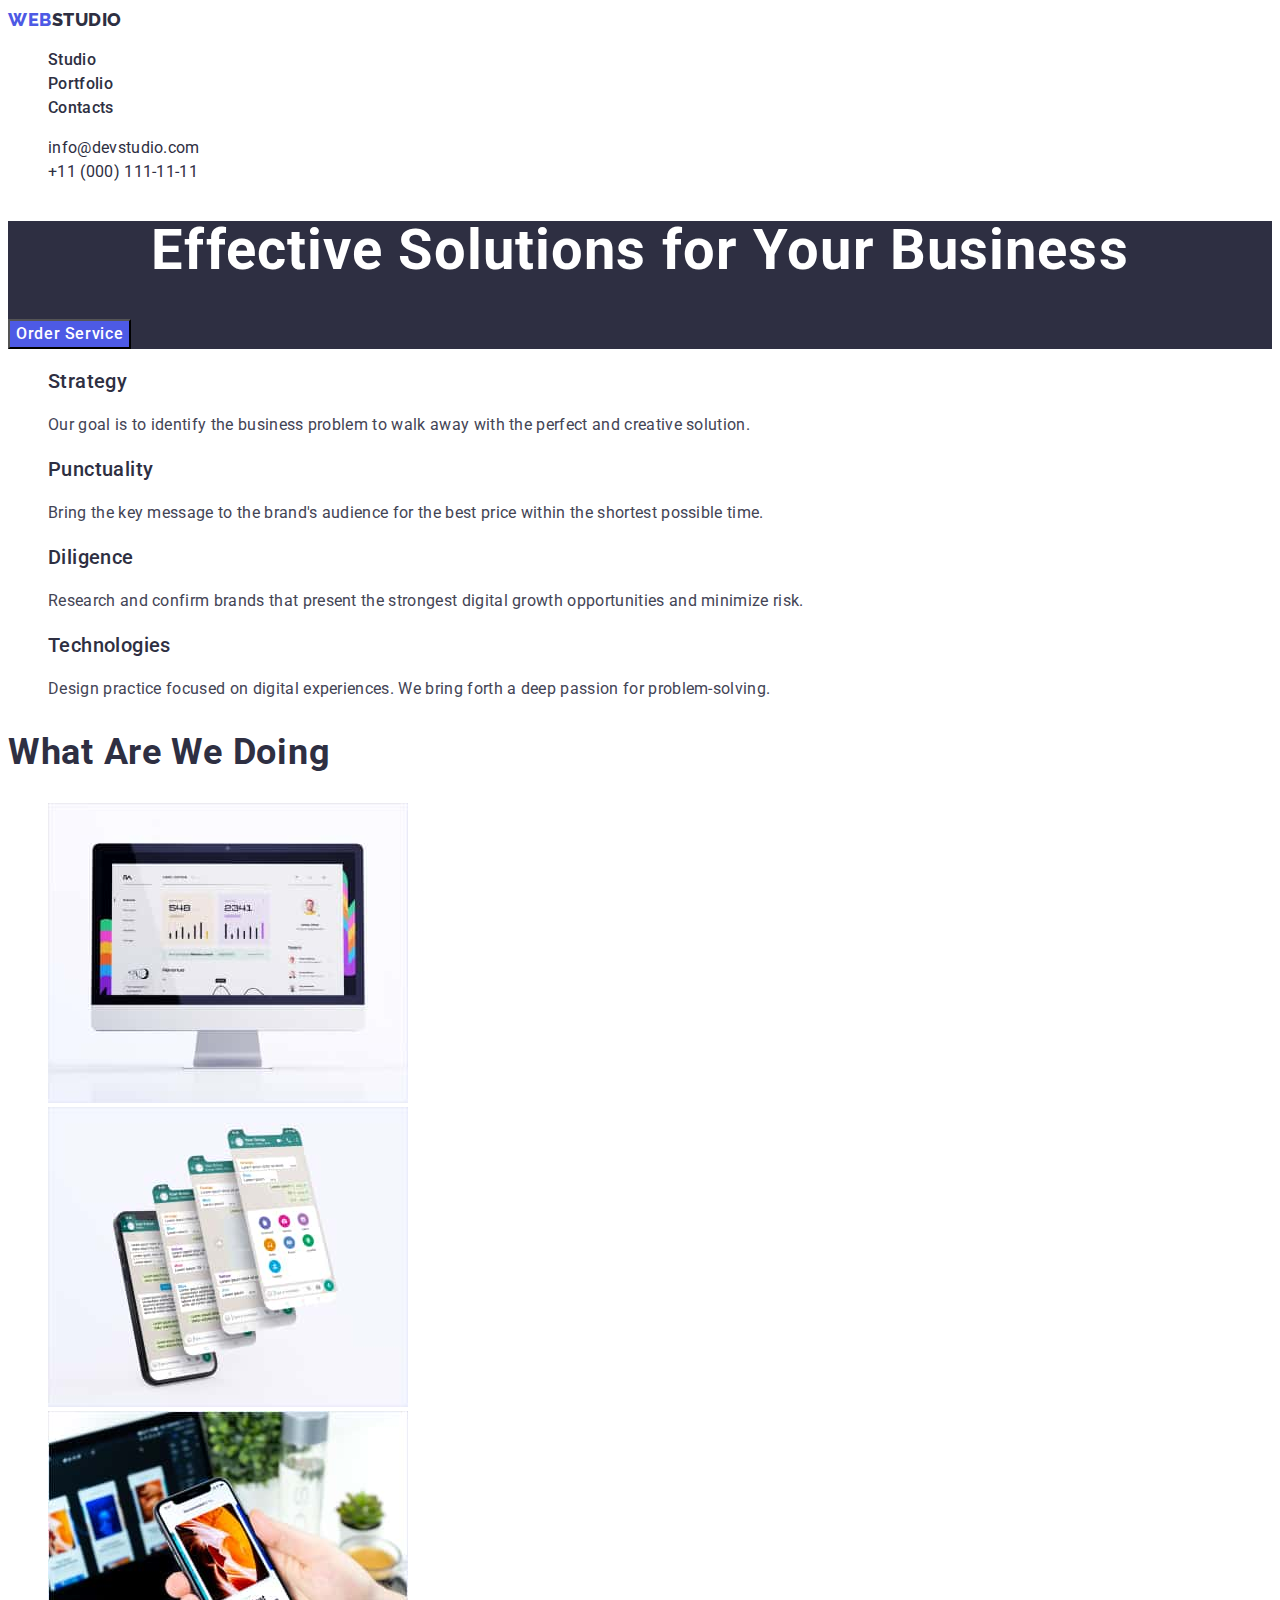
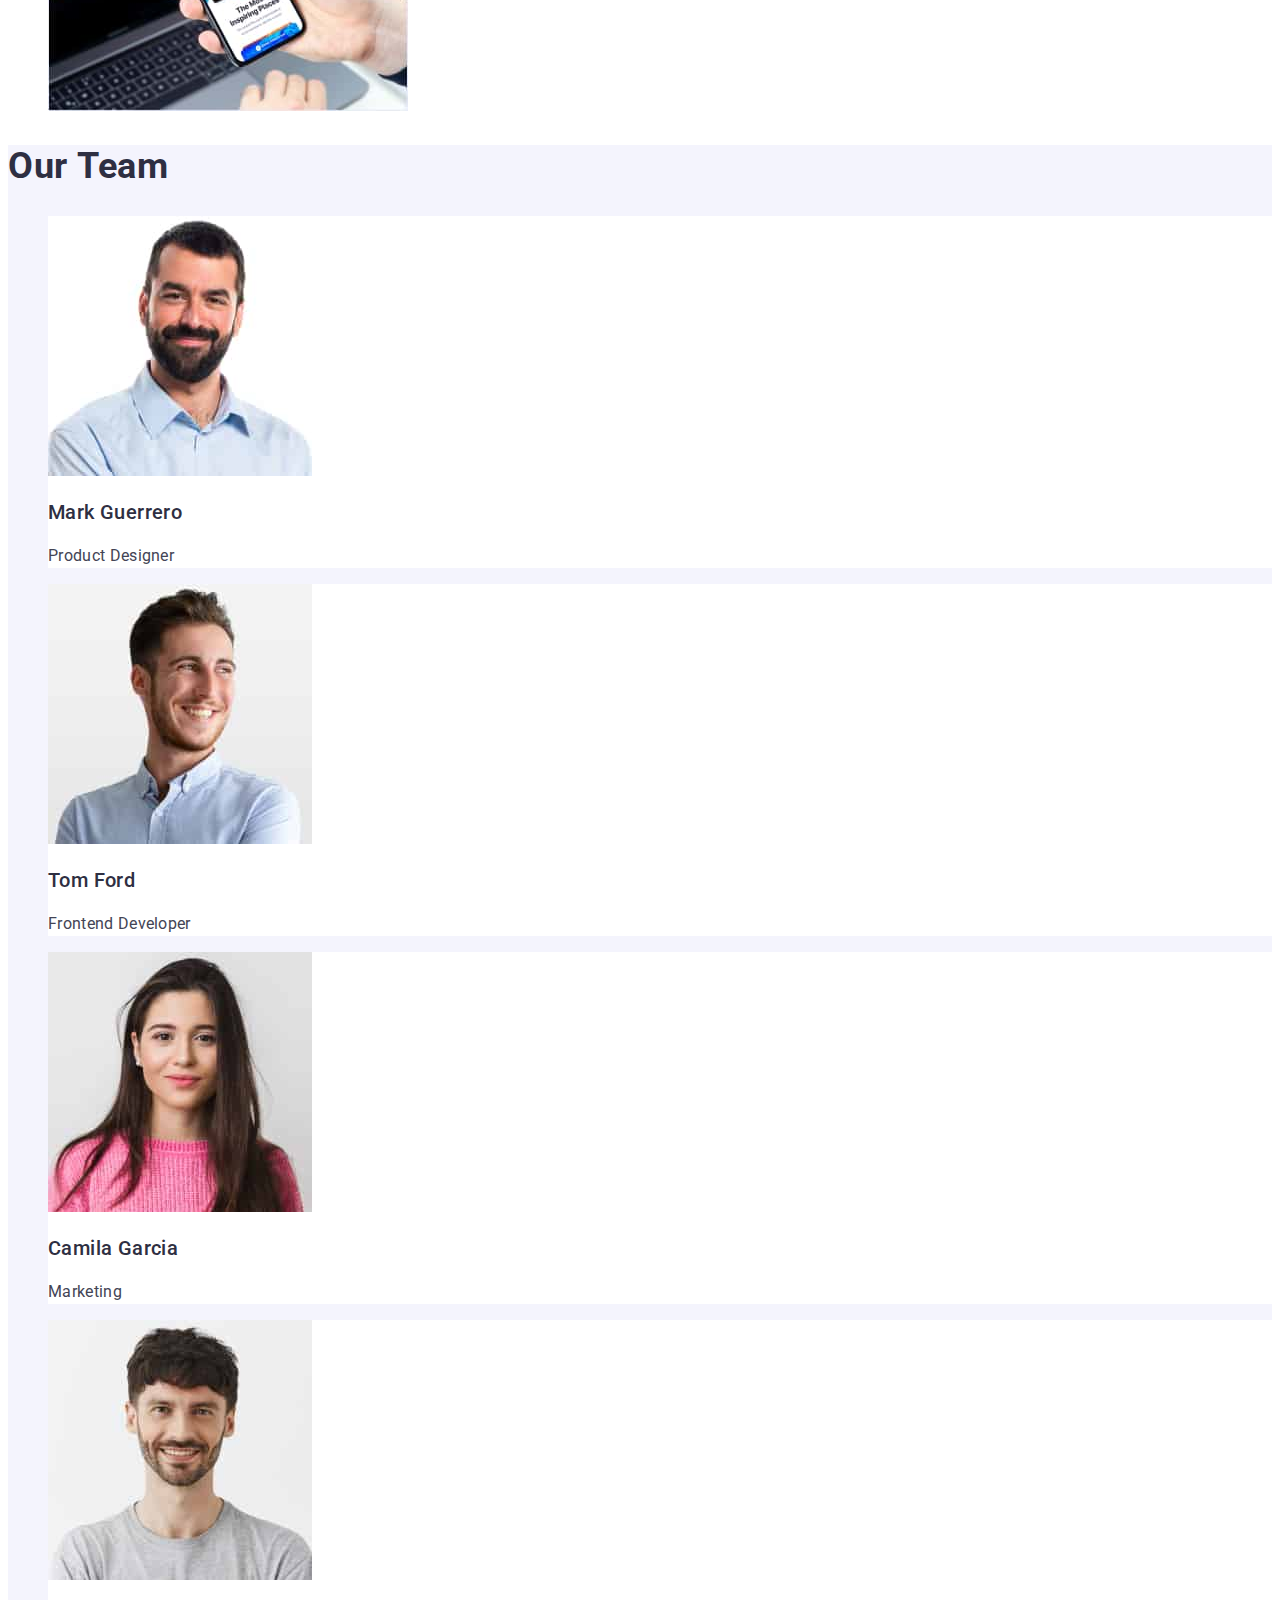
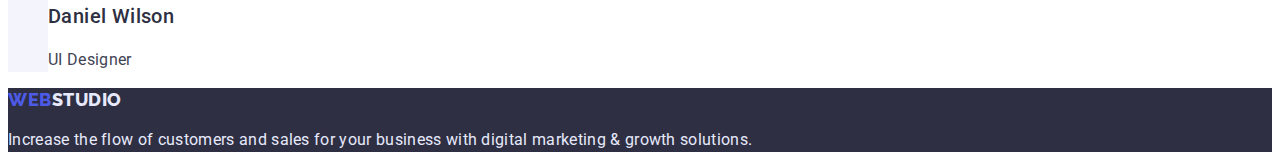
<file: index.html>
<!DOCTYPE html>
<html lang="en">

<head>
  <meta charset="UTF-8">
  <meta http-equiv="X-UA-Compatible" content="IE=edge">
  <meta name="viewport" content="width=device-width, initial-scale=1.0">
  <title>WebStudio</title>
  <link href="./css/styles.css" rel="stylesheet" type="text/css">
  <link href="https://fonts.googleapis.com/css2?family=Raleway:wght@800&family=Roboto:wght@400;500;700;900&display=swap"
    rel="stylesheet">
</head>

<body>
  <header>
    <nav>
      <a class="logo" href="./index.html">Web<span class="logo-studio">Studio</span></a>
      <ul class="nav">
        <li><a href="./index.html">Studio</a></li>
        <li><a href="./portfolio.html">Portfolio</a></li>
        <li><a href="">Contacts</a></li>
      </ul>
    </nav>
    <address>
      <ul class="contacts">
        <li><a href="mailto:info@devstudio.com">info@devstudio.com</a></li>
        <li><a href="tel:+110001111111">+11 (000) 111-11-11</a></li>
      </ul>
    </address>

  </header>
  <main>
    <section class="section1">
      <h1 class="text-main">
        Effective Solutions
        for Your Business
      </h1>
      <button class="btn-main" type="button">Order Service</button>
    </section>
    <section>
      <h2 class="visually-hidden">Goals</h2>
      <ul>
        <li>
          <h3 class="quality">Strategy</h3>
          <p class="quality-description">
            Our goal is to identify the business problem to walk away with the
            perfect and creative solution.
          </p>
        </li>
        <li>
          <h3 class="quality">Punctuality</h3>
          <p class="quality-description">
            Bring the key message to the brand's audience for the best price
            within the shortest possible time.
          </p>
        </li>
        <li>
          <h3 class="quality">Diligence</h3>
          <p class="quality-description">
            Research and confirm brands that present the strongest digital
            growth opportunities and minimize risk.
          </p>
        </li>
        <li>
          <h3 class="quality">Technologies</h3>
          <p class="quality-description">
            Design practice focused on digital experiences. We bring forth a
            deep passion for problem-solving.
          </p>
        </li>
      </ul>
    </section>
    <section>
      <h2 class="heading1">What are we doing</h2>
      <ul>
        <li>
          <img src="./images/rectangle7111.jpg" alt="computer" width="360">
        </li>
        <li>
          <img src="./images/rectangle7112.jpg" alt="layers" width="360">
        </li>
        <li>
          <img src="./images/rectangle7123.jpg" alt="application" width="360">
        </li>
      </ul>
    </section>
    <section class="section">
      <h2 class="heading1">Our Team</h2>
      <ul>
        <li>
          <img src="./images/mark1.jpg" alt="mark" width="264">
          <h3 class="name">Mark Guerrero</h3>
          <p class="specialist">Product Designer</p>
        </li>
        <li>
          <img src="./images/tom1.jpg" alt="tom" width="264">
          <h3 class="name">Tom Ford</h3>
          <p class="specialist">Frontend Developer</p>
        </li>
        <li>
          <img src="./images/camila1.jpg" alt="camila" width="264">
          <h3 class="name">Camila Garcia</h3>
          <p class="specialist">Marketing</p>
        </li>
        <li>
          <img src="./images/daniel1.jpg" alt="daniel" width="264">
          <h3 class="name">Daniel Wilson</h3>
          <p class="specialist">UI Designer </p>
        </li>
      </ul>
    </section>
  </main>

  <footer class="footer">
    <a class="logo" href="./index.html">Web<span class="logo-footer">Studio</span></a>
    <p class="footer-text">
      Increase the flow of customers and sales for your business with digital
      marketing & growth solutions.
    </p>
  </footer>
</body>

</html>
</file>
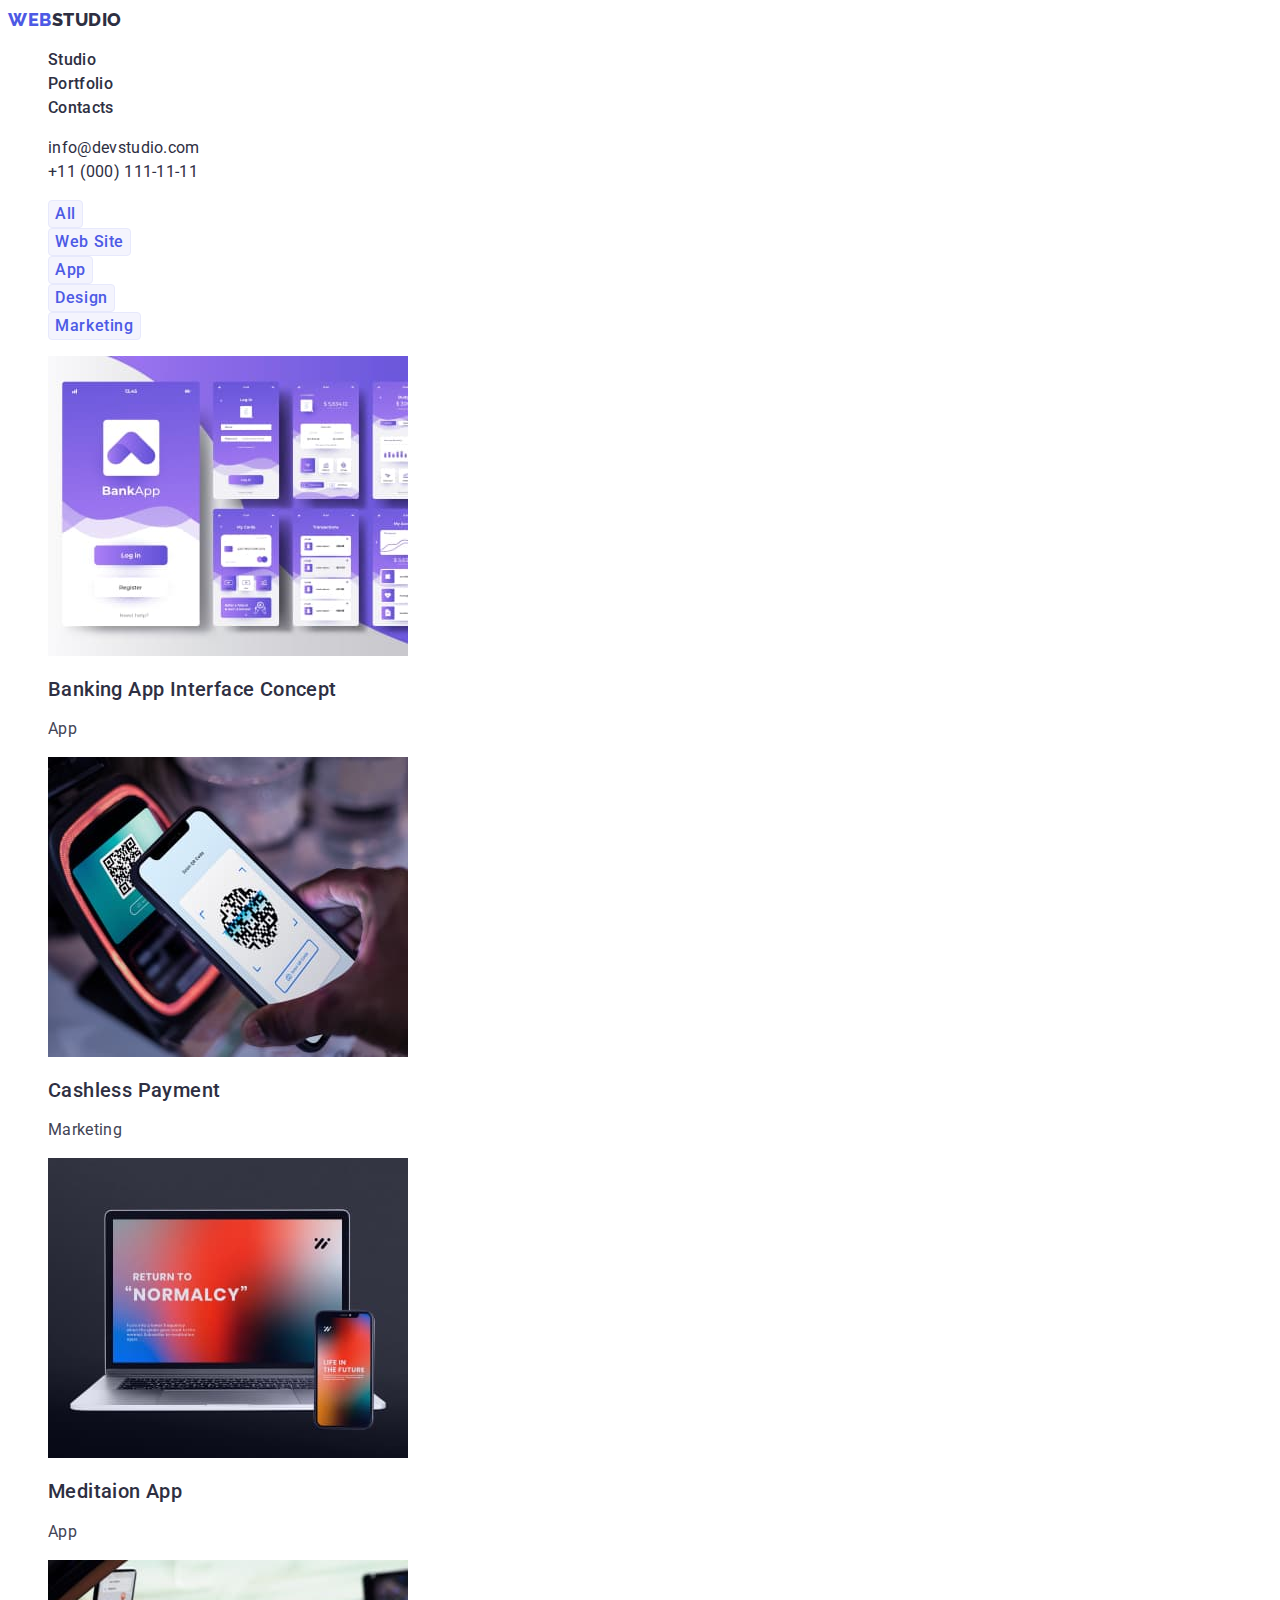
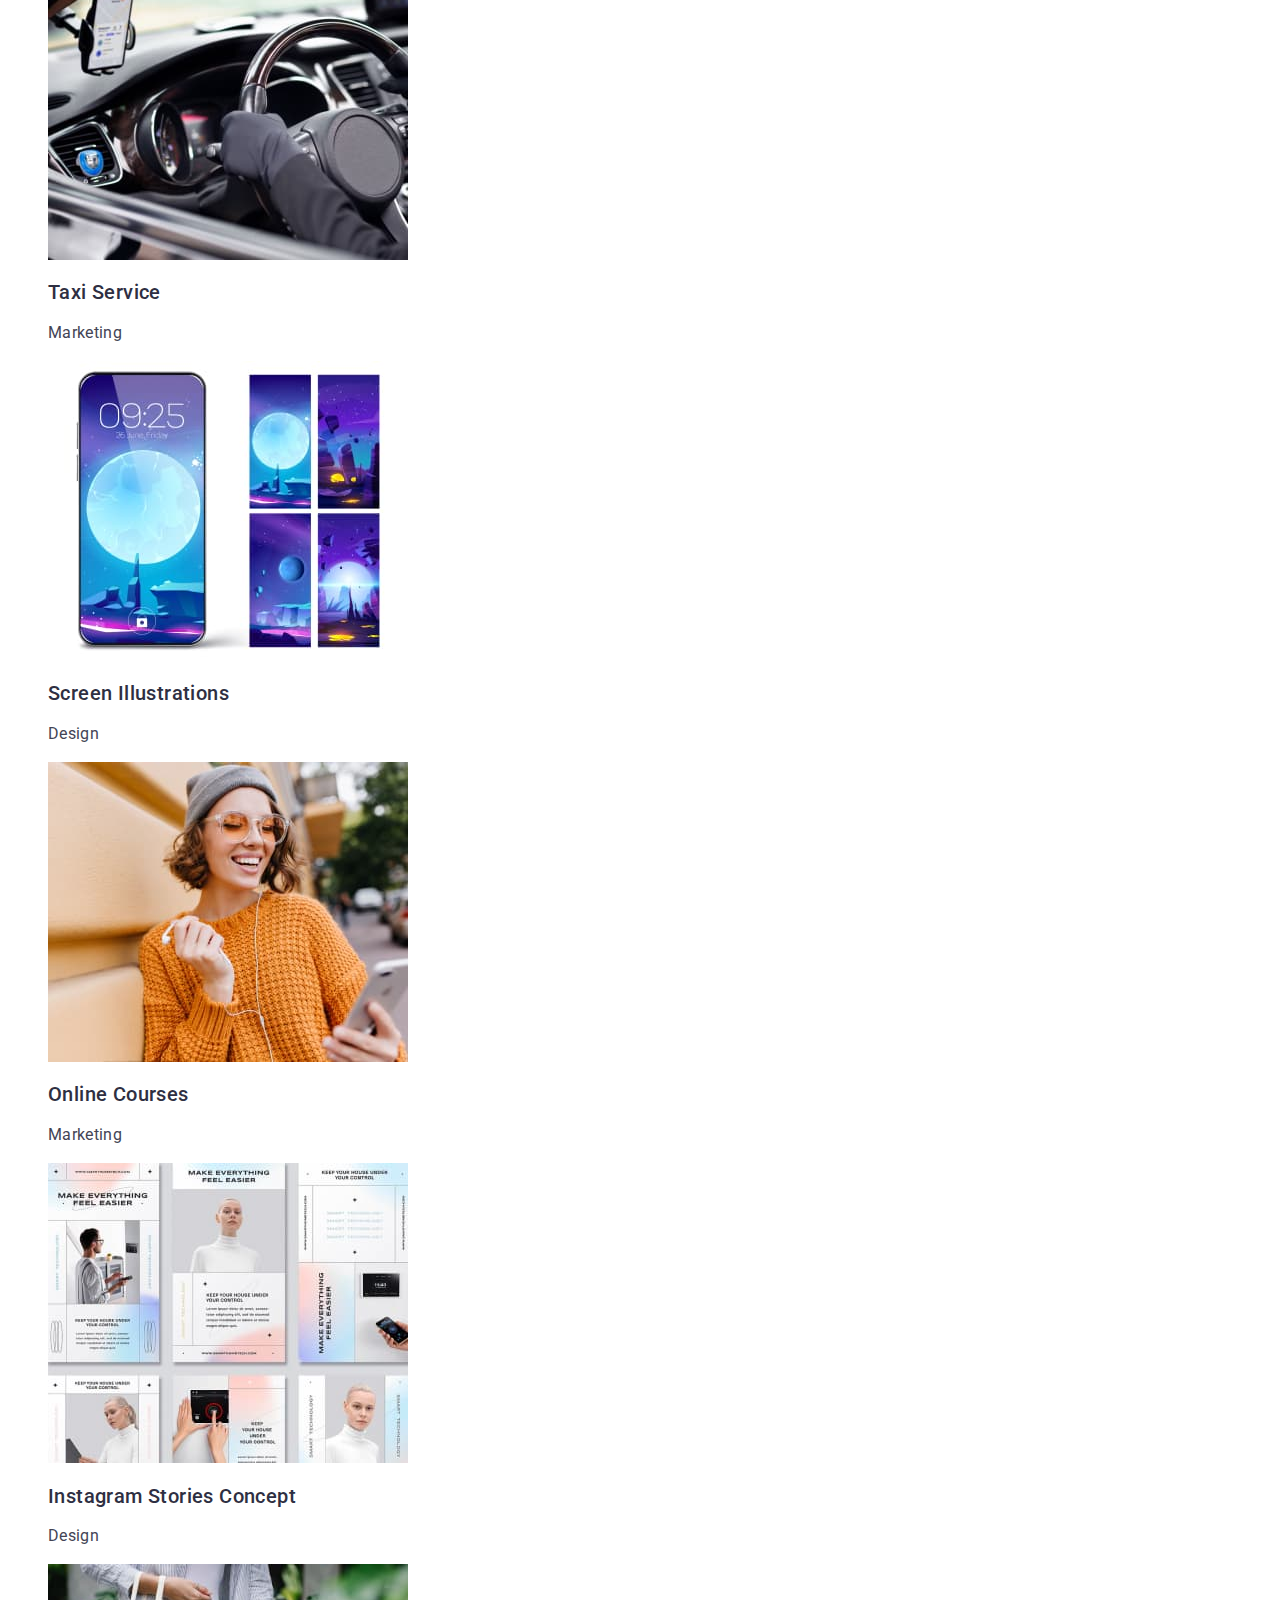
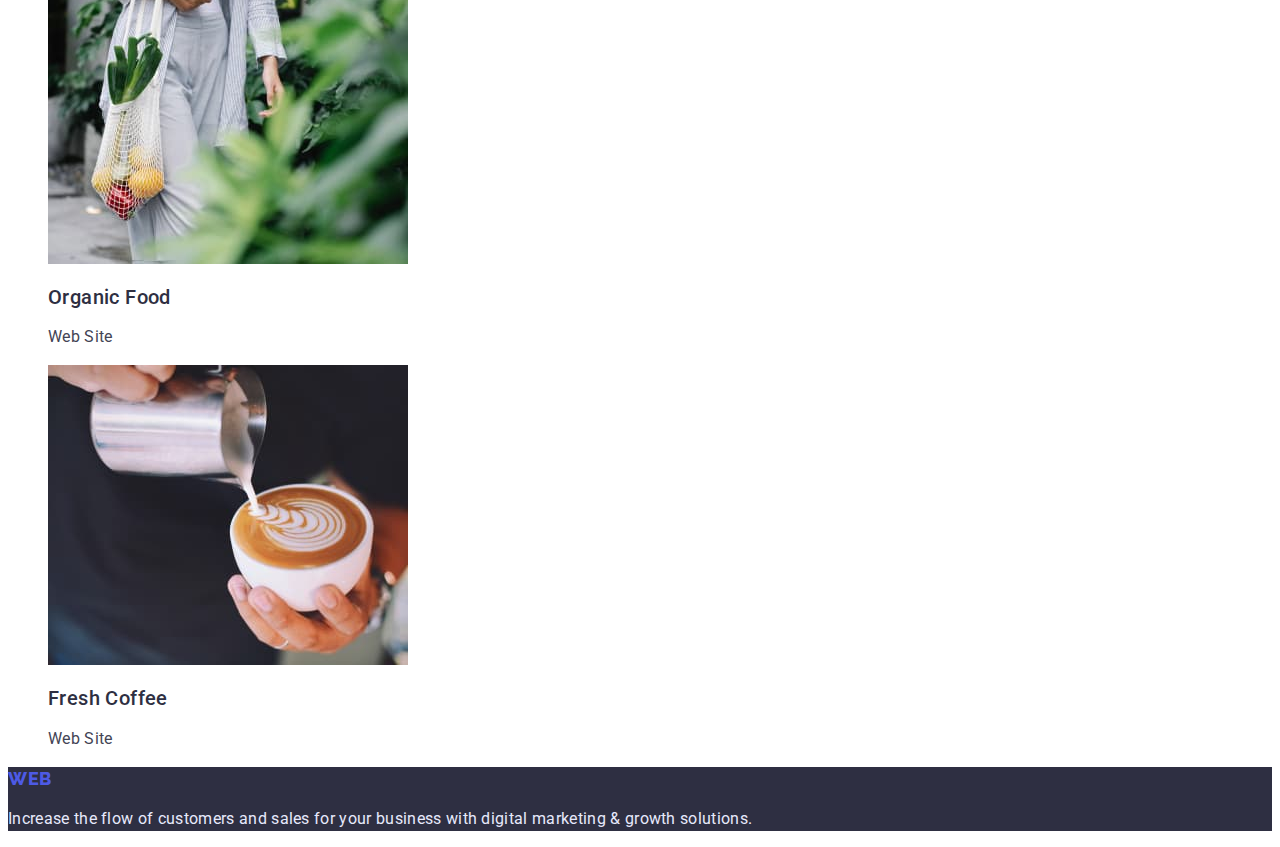
<file: portfolio.html>
<!DOCTYPE html>
<html lang="en">

<head>
    <meta charset="UTF-8">
    <meta http-equiv="X-UA-Compatible" content="IE=edge">
    <meta name="viewport" content="width=device-width, initial-scale=1.0">
    <title>Portfolio</title>
    <link href="./css/styles.css" rel="stylesheet" type="text/css" >
    <link href="https://fonts.googleapis.com/css2?family=Raleway:wght@800&family=Roboto:wght@400;500;700;900&display=swap" rel="stylesheet">
</head>

<body>
    <header>
        <nav>
            <a class="logo" href="./index.html">Web<span class="logo-studio">Studio</span></a>
            <ul class="nav">
                <li><a href="./index.html">Studio</a></li>
                <li><a href="./portfolio.html">Portfolio</a></li>
                <li><a href="">Contacts</a></li>
            </ul>
        </nav>
        <address>
            <ul class="contacts">
                <li><a href="mailto:info@devstudio.com">info@devstudio.com</a></li>
                <li><a href="tel:+110001111111">+11 (000) 111-11-11</a></li>
              </ul>
        </address>

    </header>
    <main>
        <section>
            <h1 class="visually-hidden">Header</h1>
            <ul >
                <li >
                    <button  class="btn" type="button">All</button>
                </li>
                <li >
                    <button  class="btn" type="button">Web Site</button>
                </li>
                <li  >
                    <button  class="btn" type="button">App</button>
                </li>
                <li >
                    <button  class="btn" type="button">Design</button>
                </li>
                    
                <li >
                    <button  class="btn" type="button">Marketing</button>
                </li>
            </ul>
       
            
            <ul >
                <li class="team">
                    <img src="./imgs/img.jpg" alt="" width="360">
                    <h2 class="servise">
                        Banking App Interface Concept
                    </h2>
                    <p class="servise-list">App</p>
                </li>
                <li class="team">
                    <img src="./imgs/img1.jpg" alt="" width="360">
                    <h2 class="servise">Cashless Payment</h2>
                    <p class="servise-list">Marketing</p>
                </li>
                <li class="team">
                    <img src="./imgs/img2.jpg" alt="" width="360">
                    <h2 class="servise">Meditaion App</h2>
                    <p class="servise-list">App</p>
                </li>
                <li class="team">
                    <img src="./imgs/img3.jpg" alt="" width="360">
                    <h2 class="servise">Taxi Service</h2>
                    <p class="servise-list">Marketing</p>
                </li> 
                <li class="team">
                    <img src="./imgs/img4.jpg" alt="" width="360">
                    <h2 class="servise">Screen Illustrations</h2>
                    <p class="servise-list">Design</p>
                </li>
                <li class="team">
                    <img src="./imgs/img5.jpg" alt="" width="360">
                    <h2 class="servise">Online Courses</h2>
                    <p class="servise-list">Marketing</p>
                </li>
                <li class="team">
                    <img src="./imgs/img7.jpg" alt="" width="360">
                    <h2 class="servise">Instagram Stories Concept</h2>
                    <p class="servise-list">Design</p>
                </li>
                <li class="team">
                    <img src="./imgs/img8.jpg" alt="" width="360">
                    <h2 class="servise">Organic Food</h2>
                    <p class="servise-list">Web Site</p>
                </li>
                <li class="team">
                    <img src="./imgs/img9.jpg" alt="" width="360">
                    <h2 class="servise">Fresh Coffee</h2>
                    <p class="servise-list">Web Site</p>

                </li>
            </ul>
        </section>
    </main>
    <footer class="footer">
        <a class="logo" href="./index.html">Web<span class="logo-studio">Studio</span></a>
        <p class="footer-text">
            Increase the flow of customers and sales for your business with digital
            marketing & growth solutions.
        </p>
    </footer>
</body>

</html>
</file>
<file: css/styles.css>
:root{
--main-light-color: #ffffff;
--main-font-color: #2E2F42;
--secondare-font-color: #434455;
--accent-color: #4D5AE5;
--border-bg-color: #F4F4FD;
}


body {
    font-family: "Roboto", sans-serif;
    color:var(--secondare-font-color);
    background: var(--main-light-color);
}


ul {
    list-style: none;
}

a {
    text-decoration: none;
}

li {
    background-color: var(--main-light-color);
}



address {
    font-style: normal;
}



.visually-hidden {
    position: absolute;
    width: 1px;
    height: 1px;
    margin: -1px;
    border: 0;
    padding: 0;
    white-space: nowrap;
    clip-path: inset(100%);
    clip: rect(0 0 0 0);
    overflow: hidden;
}

.logo {
    font-family: "Raleway";
    font-weight: 800;
    font-size: 18px;
    line-height: 1.33;
    /* identical to box height, or 133% */

    letter-spacing: 0.03em;
    text-transform: uppercase;

    /* IRIS */

    color: var(--accent-color);

}



.logo-studio {
    font-family: "Raleway";
    font-weight: 800;
    font-size: 18px;
    line-height: 1.33;
    /* identical to box height, or 133% */

    letter-spacing: 0.03em;
    text-transform: uppercase;

    /* NAVY BLUE */

    color: var(--main-font-color);

}

.nav a {
    font-weight: 500;
    font-size: 16px;
    line-height: 1.5;
    letter-spacing: 0.02em;
    color: var(--main-font-color);
}

.nav a:hover{
    font-weight: 500;
    font-size: 16px;
    line-height: 1.5;
    letter-spacing: 0.02em;
    color:var(--accent-color);
}

.nav a:focus{
    font-weight: 500;
    font-size: 16px;
    line-height: 1.5;
    letter-spacing: 0.02em;
    color:var(--accent-color) ; 
}

.contacts a {
    font-weight: 400;
    font-size: 16px;
    line-height: 1.5;
    letter-spacing: 0.02em;
    color: var(--main-font-color);
}

.contacts a:hover {
    font-weight: 400;
    font-size: 16px;
    line-height: 1.5;
    letter-spacing: 0.02em;
    color: var(--accent-color);
}

.contacts a:focus {
    font-weight: 400;
    font-size: 16px;
    line-height: 1.5;
    letter-spacing: 0.02em;
    color: var(--accent-color);
}


.btn {
    background: var(--border-bg-color);
    /* CORNFLOWER */
    font-family: inherit;
    font-weight: 500;
    font-size: 16px;
    line-height: 1.5;
    letter-spacing: 0.04em;
    border: 1px solid #E7E9FC;
    border-radius: 4px;

    color: var(--accent-color);
    cursor: pointer;
}

.btn:hover {
    font-family: inherit;
    font-weight: 500;
    font-size: 16px;
    line-height: 1.5;
    letter-spacing: 0.04em;
    background-color: var(--accent-color);
    color:var(--main-light-color);
    cursor: pointer;
}

.btn:focus {
    font-family: inherit;
    font-weight: 500;
    font-size: 16px;
    line-height: 1.5;
    letter-spacing: 0.04em;
    background-color: var(--accent-color);
    color: var(--main-light-color);
    cursor: pointer;
}

.servise {
    font-weight: 500;
    font-size: 20px;
    line-height: 1.2;
    /* identical to box height, or 120% */

    letter-spacing: 0.02em;
    color: var(--main-font-color);
}

.servise-list {
    font-weight: 400;
    font-size: 16px;
    line-height: 1.5;
    /* identical to box height, or 150% */

    letter-spacing: 0.02em;
    color: var(--secondare-font-color);
}

.section1 {

    background: var(--main-font-color);
}

.section{
    background: var(--border-bg-color);
}

.team {
    background: var(--main-light-color);
}

.btn-main {
    font-family: inherit;
    font-weight: 500;
    font-size: 16px;
    line-height: 1.5;
    /* identical to box height, or 150% */
    letter-spacing: 0.04em;

    color: var(--main-light-color);
    background: var(--accent-color);
    cursor: pointer;
}

.btn-main:hover {
    font-family: inherit;
    font-weight: 500;
    font-size: 16px;
    line-height: 1.5;
    /* identical to box height, or 150% */
    letter-spacing: 0.04em;
    background: var(--accent-color);
    color: var(--main-light-color);
    cursor: pointer;
}

.btn-main:focus {
    font-family: inherit;
    font-weight: 500;
    font-size: 16px;
    line-height: 1.5;
    /* identical to box height, or 150% */
    letter-spacing: 0.04em;
    background: #404BBF;
    color: var(--main-light-color);
    cursor: pointer;
}

.text-main {

    font-size: 56px;
    line-height: 1.07;
    /* or 107% */

    text-align: center;
    letter-spacing: 0.02em;

    color: var(--main-light-color);

}

.heading1{
font-weight: 700;
font-size: 36px;
letter-spacing: 0.02em;
text-transform: capitalize;
color: var(--main-font-color);



}

.name{

font-weight: 500;
font-size: 20px;
line-height: 1.2;
letter-spacing: 0.02em;
color: var(--main-font-color);

}

.specialist{
font-weight: 400;
font-size: 16px;
line-height: 1.5;
letter-spacing: 0.02em;
color: var(--secondare-font-color);

}

.quality {
    font-weight: 500;
    font-size: 20px;
    line-height: 1.2;
    letter-spacing: 0.02em;
    color: var(--main-font-color);
}

.quality-description {
    font-size: 16px;
    line-height: 1.5;
    letter-spacing: 0.02em;
    color: var(--secondare-font-color);
}


/* Footer */

.footer-text {
    font-weight: 400;
    font-size: 16px;
    line-height: 1.5;
    letter-spacing: 0.02em;
    color: #E7E9FC;
   
}
.footer{
    background: var(--main-font-color);
}
.logo-footer{
    color: #E7E9FC;
}
</file>
